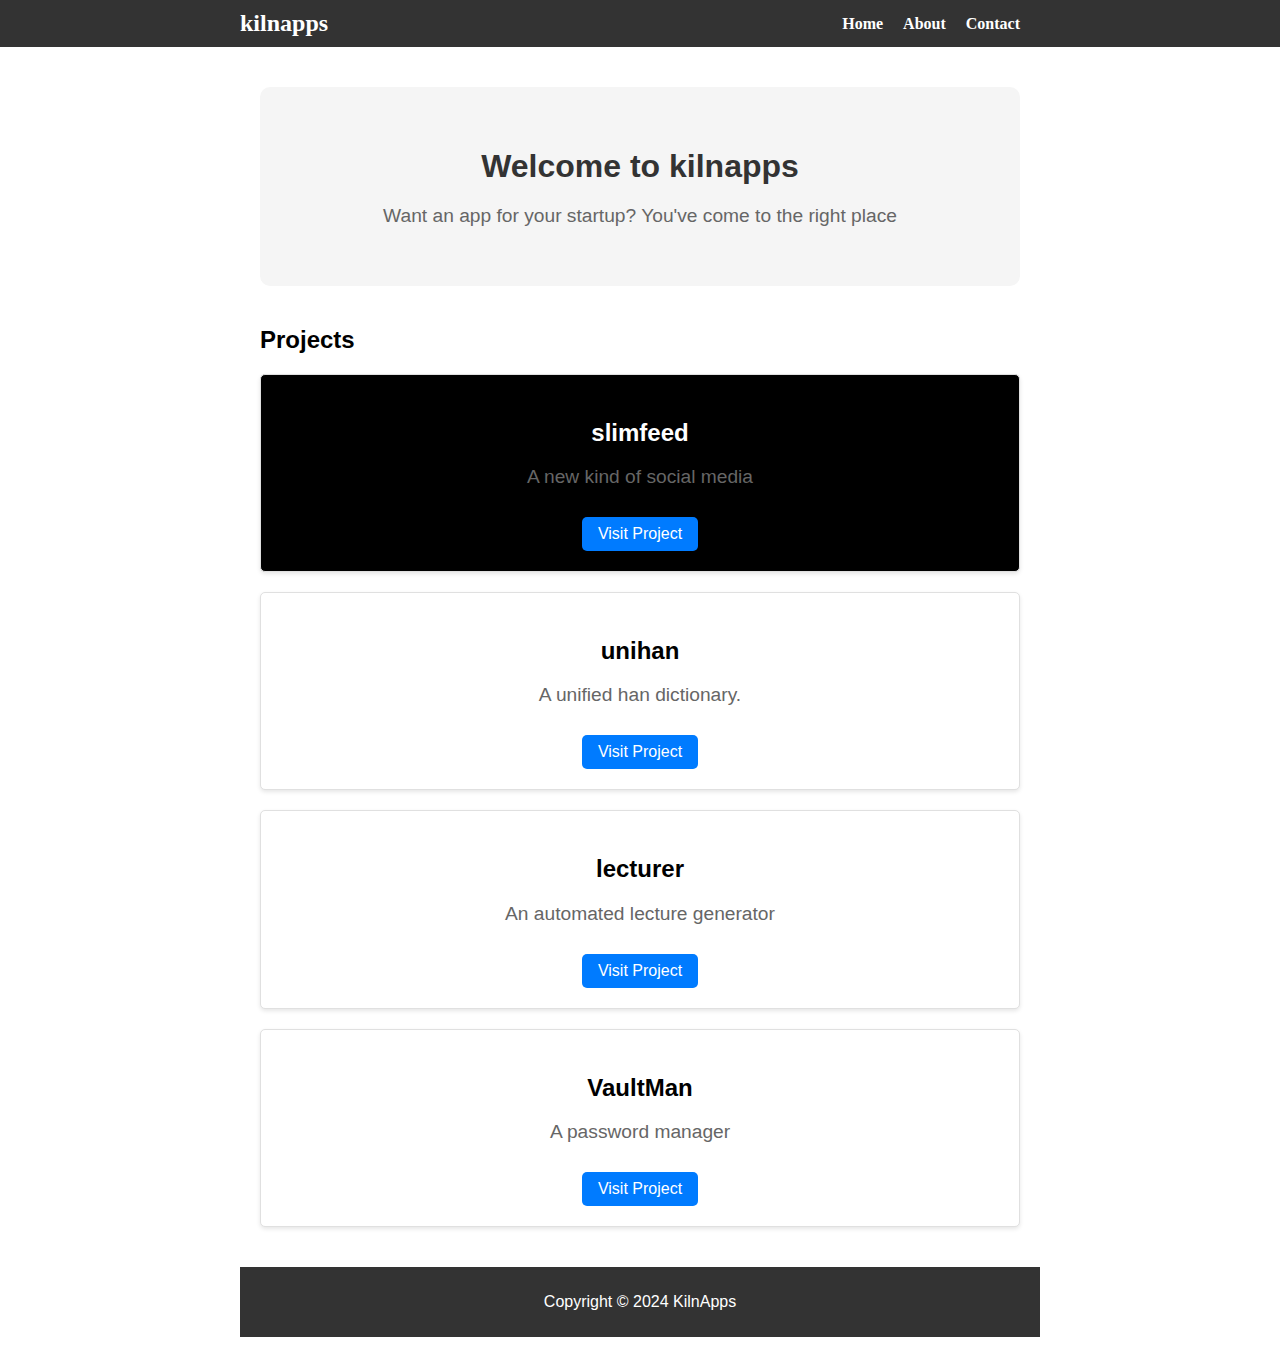
<file: index.html>
<!doctype html>
<html lang="en">

<head>
	<meta charset="utf-8" />
	<link rel="icon" href="./favicon.png" />
	<link rel="preconnect" href="https://fonts.googleapis.com">
<link rel="preconnect" href="https://fonts.gstatic.com" crossorigin>
<link href="https://fonts.googleapis.com/css2?family=Roboto:wght@400;500;700;900&display=swap" rel="stylesheet">
	<meta name="viewport" content="width=device-width, initial-scale=1" />
	
		<link href="./_app/immutable/assets/0.-3_f1dkQ.css" rel="stylesheet">
		<link href="./_app/immutable/assets/2.QeQZZhFD.css" rel="stylesheet">
		<link rel="modulepreload" href="./_app/immutable/entry/start.fWfOSAxA.js">
		<link rel="modulepreload" href="./_app/immutable/chunks/scheduler.V7bLW0bx.js">
		<link rel="modulepreload" href="./_app/immutable/chunks/singletons.RskC_I7G.js">
		<link rel="modulepreload" href="./_app/immutable/entry/app.rg4_58FV.js">
		<link rel="modulepreload" href="./_app/immutable/chunks/index.exryL9J8.js">
		<link rel="modulepreload" href="./_app/immutable/nodes/0.SF-fXi1z.js">
		<link rel="modulepreload" href="./_app/immutable/nodes/2.iDrDPifi.js">
</head>

<body data-sveltekit-preload-data="hover">
	<div style="display: contents">   <header class="svelte-1l2dxaw" data-svelte-h="svelte-zymgvu"><nav class="navbar svelte-1l2dxaw"><div class="logo svelte-1l2dxaw"><a href="/" class="svelte-1l2dxaw">kilnapps</a></div> <ul class="nav-links svelte-1l2dxaw"><li class="svelte-1l2dxaw"><a href="/" class="svelte-1l2dxaw">Home</a></li> <li class="svelte-1l2dxaw"><a href="/about" class="svelte-1l2dxaw">About</a></li> <li class="svelte-1l2dxaw"><a href="/contact" class="svelte-1l2dxaw">Contact</a></li></ul></nav></header> <div class="container svelte-1l2dxaw">  <main class="container svelte-10mnl5t"><section class="hero svelte-10mnl5t" data-svelte-h="svelte-g1sgdx"><h1 class="svelte-10mnl5t">Welcome to kilnapps</h1> <p class="svelte-10mnl5t">Want an app for your startup? You&#39;ve come to the right place</p></section> <section class="projects svelte-10mnl5t"><h2 data-svelte-h="svelte-7jt1gw">Projects</h2> <div class="project slimfeed svelte-10mnl5t"><h3 class="svelte-10mnl5t">slimfeed</h3> <p class="svelte-10mnl5t">A new kind of social media</p> <a class="project-link svelte-10mnl5t" href="https://slimfeed.com" target="_blank" rel="noopener noreferrer">Visit Project</a> </div><div class="project project2 svelte-10mnl5t"><h3 class="svelte-10mnl5t">unihan</h3> <p class="svelte-10mnl5t">A unified han dictionary.</p> <a class="project-link svelte-10mnl5t" href="https://example.com/project2" target="_blank" rel="noopener noreferrer">Visit Project</a> </div><div class="project lecturer svelte-10mnl5t"><h3 class="svelte-10mnl5t">lecturer</h3> <p class="svelte-10mnl5t">An automated lecture generator</p> <a class="project-link svelte-10mnl5t" href="https://github.com/dbni-kilnapps/lecturer" target="_blank" rel="noopener noreferrer">Visit Project</a> </div><div class="project vaultman svelte-10mnl5t"><h3 class="svelte-10mnl5t">VaultMan</h3> <p class="svelte-10mnl5t">A password manager</p> <a class="project-link svelte-10mnl5t" href="/vaultman" target="_blank" rel="noopener noreferrer">Visit Project</a> </div></section></main> <footer class="svelte-10mnl5t" data-svelte-h="svelte-d7rcso"><p>Copyright © 2024 KilnApps</p> </footer> </div> 
			
			<script>
				{
					__sveltekit_176kaok = {
						base: new URL(".", location).pathname.slice(0, -1),
						env: null
					};

					const element = document.currentScript.parentElement;

					const data = [null,null];

					Promise.all([
						import("./_app/immutable/entry/start.fWfOSAxA.js"),
						import("./_app/immutable/entry/app.rg4_58FV.js")
					]).then(([kit, app]) => {
						kit.start(app, element, {
							node_ids: [0, 2],
							data,
							form: null,
							error: null
						});
					});
				}
			</script>
		</div>
</body>

</html>
</file>
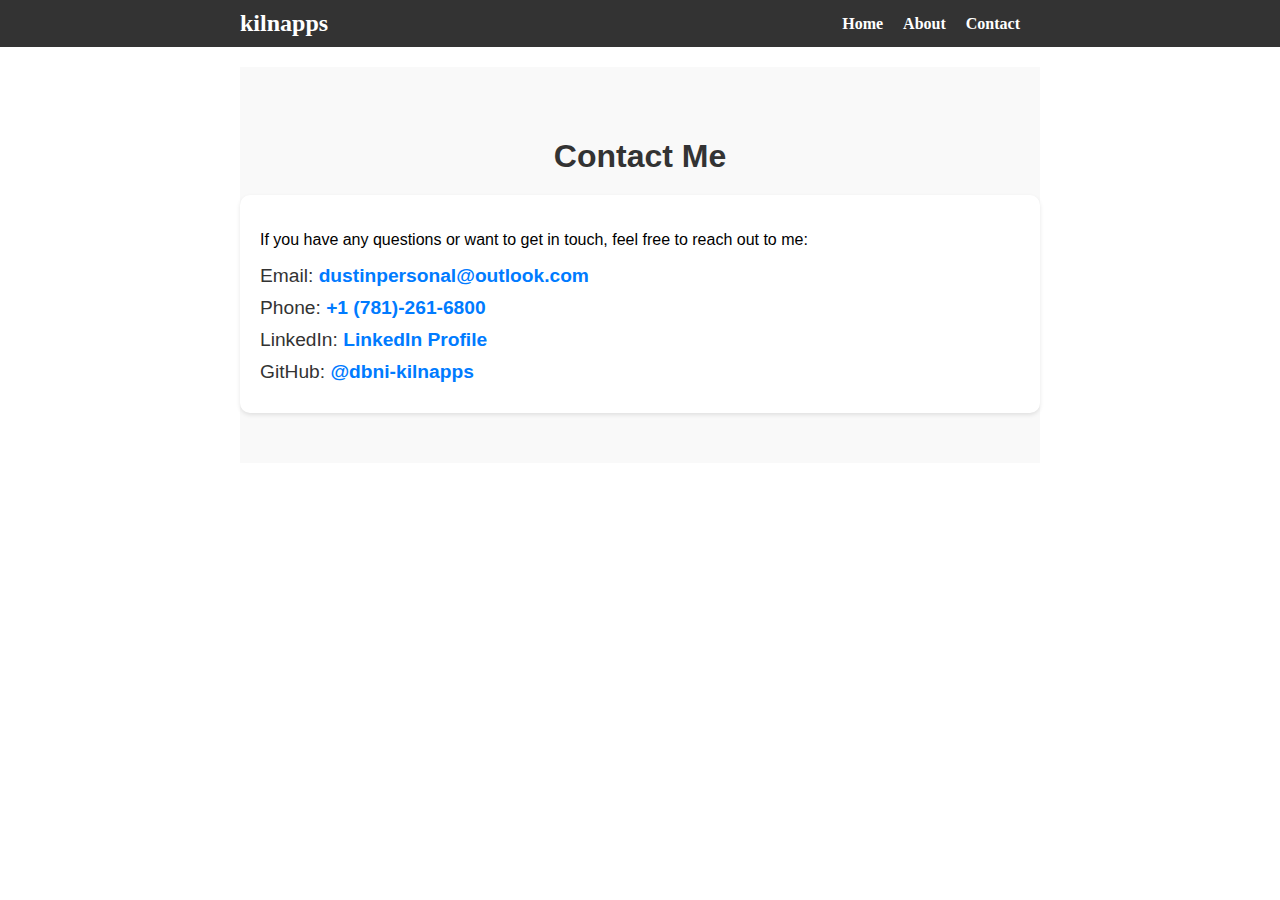
<file: contact.html>
<!doctype html>
<html lang="en">

<head>
	<meta charset="utf-8" />
	<link rel="icon" href="./favicon.png" />
	<link rel="preconnect" href="https://fonts.googleapis.com">
<link rel="preconnect" href="https://fonts.gstatic.com" crossorigin>
<link href="https://fonts.googleapis.com/css2?family=Roboto:wght@400;500;700;900&display=swap" rel="stylesheet">
	<meta name="viewport" content="width=device-width, initial-scale=1" />
	
		<link href="./_app/immutable/assets/0.-3_f1dkQ.css" rel="stylesheet">
		<link href="./_app/immutable/assets/4.eV1w_Rqc.css" rel="stylesheet">
		<link rel="modulepreload" href="./_app/immutable/entry/start.fWfOSAxA.js">
		<link rel="modulepreload" href="./_app/immutable/chunks/scheduler.V7bLW0bx.js">
		<link rel="modulepreload" href="./_app/immutable/chunks/singletons.RskC_I7G.js">
		<link rel="modulepreload" href="./_app/immutable/entry/app.rg4_58FV.js">
		<link rel="modulepreload" href="./_app/immutable/chunks/index.exryL9J8.js">
		<link rel="modulepreload" href="./_app/immutable/nodes/0.SF-fXi1z.js">
		<link rel="modulepreload" href="./_app/immutable/nodes/4.HEyLDxos.js">
</head>

<body data-sveltekit-preload-data="hover">
	<div style="display: contents">   <header class="svelte-1l2dxaw" data-svelte-h="svelte-zymgvu"><nav class="navbar svelte-1l2dxaw"><div class="logo svelte-1l2dxaw"><a href="/" class="svelte-1l2dxaw">kilnapps</a></div> <ul class="nav-links svelte-1l2dxaw"><li class="svelte-1l2dxaw"><a href="/" class="svelte-1l2dxaw">Home</a></li> <li class="svelte-1l2dxaw"><a href="/about" class="svelte-1l2dxaw">About</a></li> <li class="svelte-1l2dxaw"><a href="/contact" class="svelte-1l2dxaw">Contact</a></li></ul></nav></header> <div class="container svelte-1l2dxaw"> <main class="contact svelte-1d8kthy" data-svelte-h="svelte-17zu8se"><div class="container"><h1 class="contact-title svelte-1d8kthy">Contact Me</h1> <div class="contact-info svelte-1d8kthy"><p>If you have any questions or want to get in touch, feel free to reach out to me:</p> <ul class="contact-list svelte-1d8kthy"> <li class="svelte-1d8kthy">Email: <a href="mailto:dustinpersonal@outlook.com" class="svelte-1d8kthy">dustinpersonal@outlook.com</a></li> <li class="svelte-1d8kthy">Phone: <a href="tel:+17812616800" class="svelte-1d8kthy">+1 (781)-261-6800</a></li> <li class="svelte-1d8kthy">LinkedIn: <a href="https://www.linkedin.com/in/dustin-ebone-95086a284" target="_blank" rel="noopener noreferrer" class="svelte-1d8kthy">LinkedIn Profile</a></li> <li class="svelte-1d8kthy">GitHub: <a href="https://github.com/dbni-kilnapps" target="_blank" rel="noopener noreferrer" class="svelte-1d8kthy">@dbni-kilnapps</a></li></ul></div></div> </main> </div> 
			
			<script>
				{
					__sveltekit_176kaok = {
						base: new URL(".", location).pathname.slice(0, -1),
						env: null
					};

					const element = document.currentScript.parentElement;

					const data = [null,null];

					Promise.all([
						import("./_app/immutable/entry/start.fWfOSAxA.js"),
						import("./_app/immutable/entry/app.rg4_58FV.js")
					]).then(([kit, app]) => {
						kit.start(app, element, {
							node_ids: [0, 4],
							data,
							form: null,
							error: null
						});
					});
				}
			</script>
		</div>
</body>

</html>
</file>
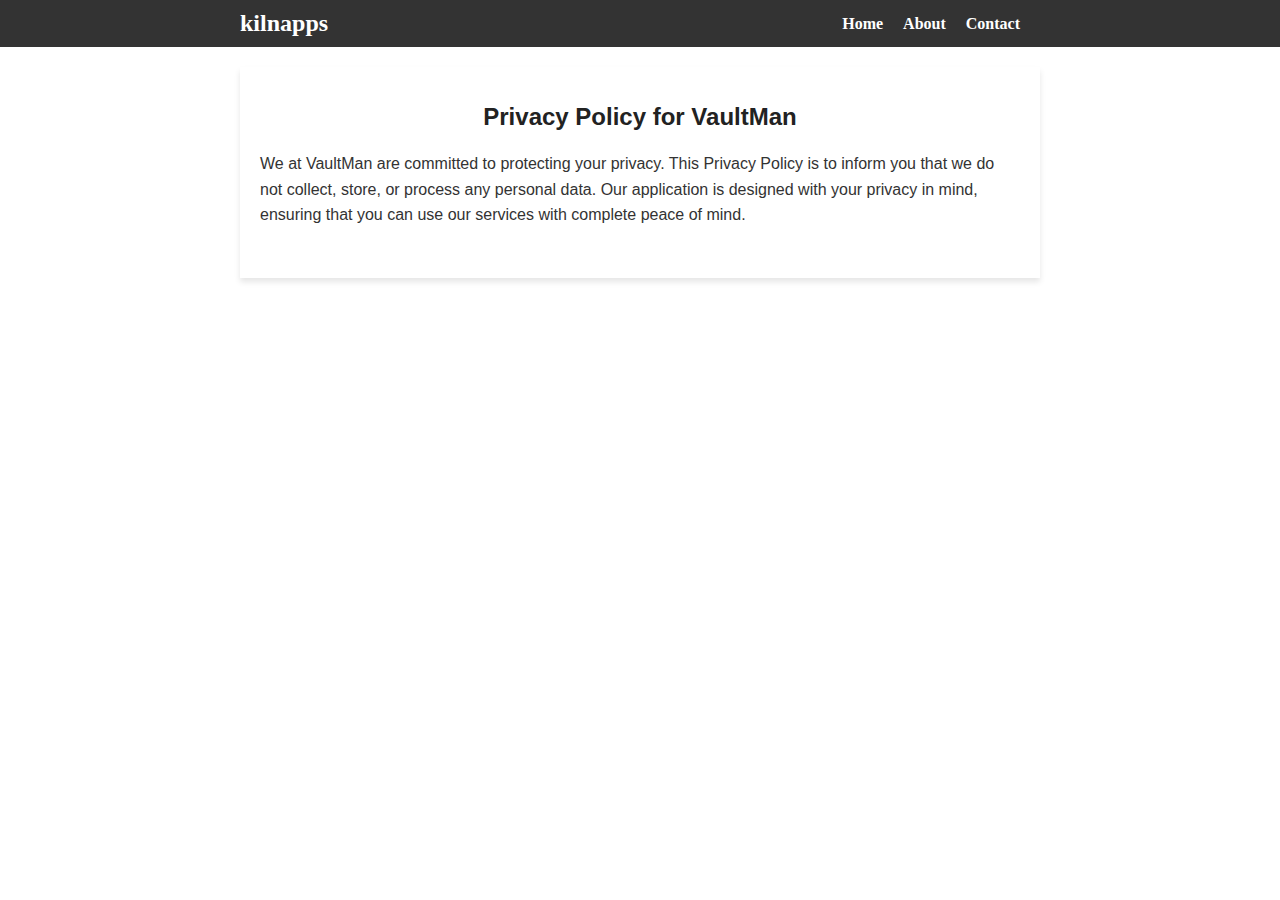
<file: vaultman/policy.html>
<!doctype html>
<html lang="en">

<head>
	<meta charset="utf-8" />
	<link rel="icon" href="../favicon.png" />
	<link rel="preconnect" href="https://fonts.googleapis.com">
<link rel="preconnect" href="https://fonts.gstatic.com" crossorigin>
<link href="https://fonts.googleapis.com/css2?family=Roboto:wght@400;500;700;900&display=swap" rel="stylesheet">
	<meta name="viewport" content="width=device-width, initial-scale=1" />
	
		<link href="../_app/immutable/assets/0.-3_f1dkQ.css" rel="stylesheet">
		<link href="../_app/immutable/assets/6.t5TYR--G.css" rel="stylesheet">
		<link rel="modulepreload" href="../_app/immutable/entry/start.fWfOSAxA.js">
		<link rel="modulepreload" href="../_app/immutable/chunks/scheduler.V7bLW0bx.js">
		<link rel="modulepreload" href="../_app/immutable/chunks/singletons.RskC_I7G.js">
		<link rel="modulepreload" href="../_app/immutable/entry/app.rg4_58FV.js">
		<link rel="modulepreload" href="../_app/immutable/chunks/index.exryL9J8.js">
		<link rel="modulepreload" href="../_app/immutable/nodes/0.SF-fXi1z.js">
		<link rel="modulepreload" href="../_app/immutable/nodes/6.A8_kggss.js">
</head>

<body data-sveltekit-preload-data="hover">
	<div style="display: contents">   <header class="svelte-1l2dxaw" data-svelte-h="svelte-zymgvu"><nav class="navbar svelte-1l2dxaw"><div class="logo svelte-1l2dxaw"><a href="/" class="svelte-1l2dxaw">kilnapps</a></div> <ul class="nav-links svelte-1l2dxaw"><li class="svelte-1l2dxaw"><a href="/" class="svelte-1l2dxaw">Home</a></li> <li class="svelte-1l2dxaw"><a href="/about" class="svelte-1l2dxaw">About</a></li> <li class="svelte-1l2dxaw"><a href="/contact" class="svelte-1l2dxaw">Contact</a></li></ul></nav></header> <div class="container svelte-1l2dxaw"><main class="svelte-djljev" data-svelte-h="svelte-4lblhm"><h1 class="svelte-djljev">Privacy Policy for VaultMan</h1> <section class="svelte-djljev"><p class="svelte-djljev">We at VaultMan are committed to protecting your privacy. This Privacy Policy is to inform you that we do not collect, store, or process any personal data. Our application is designed with your privacy in mind, ensuring that you can use our services with complete peace of mind.</p></section> </main> </div> 
			
			<script>
				{
					__sveltekit_176kaok = {
						base: new URL("..", location).pathname.slice(0, -1),
						env: null
					};

					const element = document.currentScript.parentElement;

					const data = [null,null];

					Promise.all([
						import("../_app/immutable/entry/start.fWfOSAxA.js"),
						import("../_app/immutable/entry/app.rg4_58FV.js")
					]).then(([kit, app]) => {
						kit.start(app, element, {
							node_ids: [0, 6],
							data,
							form: null,
							error: null
						});
					});
				}
			</script>
		</div>
</body>

</html>
</file>
<file: _app/immutable/assets/0.-3_f1dkQ.css>
body{margin:0}header.svelte-1l2dxaw.svelte-1l2dxaw{background-color:#333;color:#fff;padding:10px 0}.navbar.svelte-1l2dxaw.svelte-1l2dxaw{display:flex;justify-content:space-between;align-items:center;max-width:800px;margin:0 auto}.logo.svelte-1l2dxaw a.svelte-1l2dxaw{font-size:1.5rem;text-decoration:none;color:#fff;font-weight:700}.nav-links.svelte-1l2dxaw.svelte-1l2dxaw{list-style:none;margin:0;padding:0;display:flex;justify-content:center}li.svelte-1l2dxaw.svelte-1l2dxaw{margin-right:20px}a.svelte-1l2dxaw.svelte-1l2dxaw{text-decoration:none;color:#fff;font-weight:700;position:relative}a.svelte-1l2dxaw.svelte-1l2dxaw:hover{text-decoration:none;color:#f39c12}.container.svelte-1l2dxaw.svelte-1l2dxaw{max-width:800px;margin:0 auto;padding:20px;font-family:Arial,sans-serif}
</file>
<file: _app/immutable/assets/2.QeQZZhFD.css>
footer.svelte-10mnl5t.svelte-10mnl5t{position:relative;left:0;bottom:0;width:100%;background-color:#333;color:#fff;text-align:center;padding:10px 0}.container.svelte-10mnl5t.svelte-10mnl5t{max-width:800px;margin:0 auto;padding:20px;font-family:Arial,sans-serif}.hero.svelte-10mnl5t.svelte-10mnl5t{background-color:#f5f5f5;padding:40px;text-align:center;border-radius:10px}.hero.svelte-10mnl5t h1.svelte-10mnl5t{font-size:2rem;margin-bottom:10px;color:#333}.hero.svelte-10mnl5t p.svelte-10mnl5t{font-size:1.2rem;color:#666}.projects.svelte-10mnl5t.svelte-10mnl5t{margin-top:40px}.project.svelte-10mnl5t.svelte-10mnl5t{background-color:#fff;padding:20px;margin-bottom:20px;border:1px solid #e0e0e0;border-radius:5px;box-shadow:0 2px 4px #0000001a;text-align:center}.project.svelte-10mnl5t h3.svelte-10mnl5t{font-size:1.5rem;margin-bottom:10px}.project.svelte-10mnl5t p.svelte-10mnl5t{font-size:1.2rem;color:#666}.project.svelte-10mnl5t .project-link.svelte-10mnl5t{display:inline-block;margin-top:10px;padding:8px 16px;background-color:#007bff;color:#fff;text-decoration:none;border-radius:5px;transition:background-color .3s}.project.svelte-10mnl5t .project-link.svelte-10mnl5t:hover{background-color:#0056b3}.slimfeed.svelte-10mnl5t.svelte-10mnl5t{background-color:#000;color:#fff}
</file>
<file: _app/immutable/assets/4.eV1w_Rqc.css>
.contact.svelte-1d8kthy.svelte-1d8kthy{background-color:#f9f9f9;padding:50px 0}.contact-title.svelte-1d8kthy.svelte-1d8kthy{text-align:center;font-size:2rem;margin-bottom:20px;color:#333}.contact-info.svelte-1d8kthy.svelte-1d8kthy{background-color:#fff;border-radius:10px;padding:20px;box-shadow:0 2px 4px #0000001a}.contact-list.svelte-1d8kthy.svelte-1d8kthy{list-style:none;padding:0;margin:0}.contact-list.svelte-1d8kthy li.svelte-1d8kthy{font-size:1.2rem;margin-bottom:10px;color:#333}.contact-list.svelte-1d8kthy a.svelte-1d8kthy{text-decoration:none;color:#007bff;font-weight:700}.contact-list.svelte-1d8kthy a.svelte-1d8kthy:hover{text-decoration:underline}
</file>
<file: _app/immutable/assets/6.t5TYR--G.css>
main.svelte-djljev.svelte-djljev{display:flex;flex-direction:column;align-items:center;padding:20px;margin:auto;max-width:800px;font-family:Lato,sans-serif;background-color:#fff;color:#333;box-shadow:0 4px 6px #0000001a}main.svelte-djljev h1.svelte-djljev{font-size:24px;color:#222;margin-bottom:20px}main.svelte-djljev section.svelte-djljev{font-size:16px;line-height:1.6;margin-bottom:20px}main.svelte-djljev section p.svelte-djljev{margin:0 0 10px}
</file>
